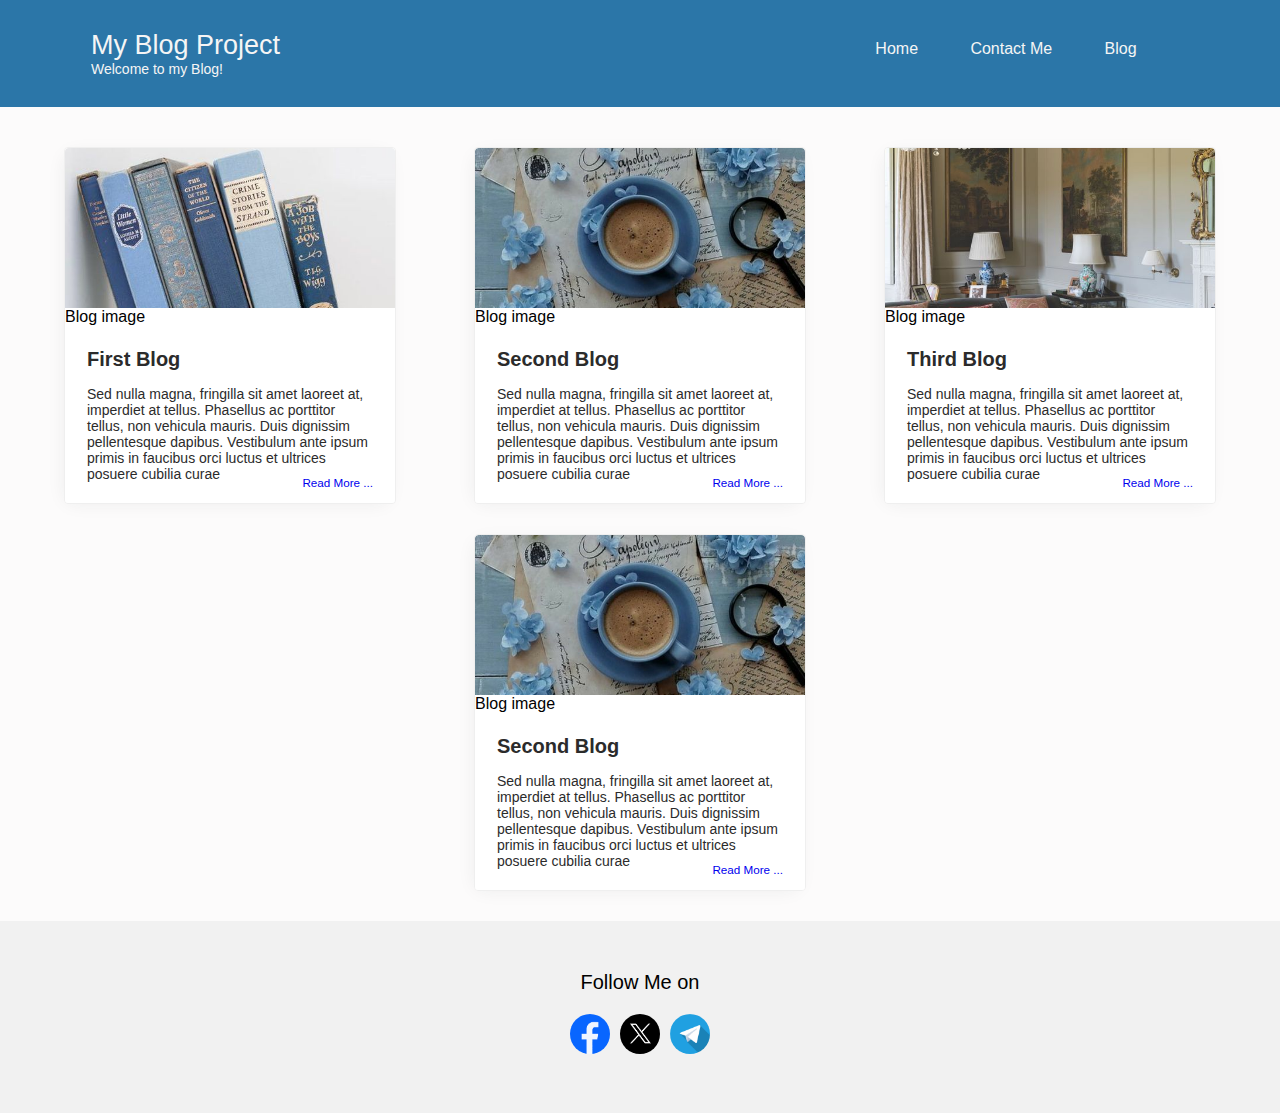
<file: index.html>
<!DOCTYPE html>
<html lang="en">
<head>
    <meta charset="UTF-8"/>
    <title>Title</title>
    <link rel="stylesheet" href="./styles/style.css"/>
</head>
<body>
<div class="grid page-wrapper h-100">
    <div class="header">
        <div class="header-title">
            <span class="fz-lg">My Blog Project</span>
            <span class="fz-sm">Welcome to my Blog!</span>
        </div>
        <div class="header-routes">
            <a
                    href="./index.html"
                    style="text-decoration: none; color: whitesmoke"
            >Home</a
            >
            <a
                    href="./index.html"
                    style="text-decoration: none; color: whitesmoke"
            >Contact Me</a
            >
            <a
                    href="./pages/blog.html"
                    style="text-decoration: none; color: whitesmoke"
            >Blog</a
            >
        </div>
    </div>

    <div class="content h-100">
        <div class="card">
            <img class="card-image" alt="Blog Image" src="./assets/1.jpg"/>
            <figcaption>Blog image</figcaption>
            <div class="card-content fz-sm">
                <span class="card-title fz-m">First Blog</span>
                Sed nulla magna, fringilla sit amet laoreet at, imperdiet at tellus.
                Phasellus ac porttitor tellus, non vehicula mauris. Duis dignissim
                pellentesque dapibus. Vestibulum ante ipsum primis in faucibus orci
                luctus et ultrices posuere cubilia curae
                <sub><a href="./pages/blog.html">Read More ...</a></sub>
            </div>
        </div>
        <div class="card">
            <img class="card-image" alt="Blog Image" src="./assets/2.jpg"/>
            <figcaption>Blog image</figcaption>
            <div class="card-content fz-sm">
                <span class="card-title fz-m">Second Blog</span>
                Sed nulla magna, fringilla sit amet laoreet at, imperdiet at tellus.
                Phasellus ac porttitor tellus, non vehicula mauris. Duis dignissim
                pellentesque dapibus. Vestibulum ante ipsum primis in faucibus orci
                luctus et ultrices posuere cubilia curae
                <sub><a href="./pages/blog-two.html">Read More ...</a></sub>
            </div>
        </div>
        <div class="card">
            <img class="card-image" alt="Blog Image" src="./assets/3.jpg"/>
            <figcaption>Blog image</figcaption>
            <div class="card-content fz-sm">
                <span class="card-title fz-m">Third Blog</span>
                Sed nulla magna, fringilla sit amet laoreet at, imperdiet at tellus.
                Phasellus ac porttitor tellus, non vehicula mauris. Duis dignissim
                pellentesque dapibus. Vestibulum ante ipsum primis in faucibus orci
                luctus et ultrices posuere cubilia curae
                <sub><a href="./pages/blog-three.html">Read More ...</a></sub>
            </div>
        </div>
        <div class="card">
            <img class="card-image" alt="Blog Image" src="./assets/2.jpg"/>
            <figcaption>Blog image</figcaption>
            <div class="card-content fz-sm">
                <span class="card-title fz-m">Second Blog</span>
                Sed nulla magna, fringilla sit amet laoreet at, imperdiet at tellus.
                Phasellus ac porttitor tellus, non vehicula mauris. Duis dignissim
                pellentesque dapibus. Vestibulum ante ipsum primis in faucibus orci
                luctus et ultrices posuere cubilia curae
                <sub><a href="./pages/blog-two.html">Read More ...</a></sub>
            </div>
        </div>
    </div>
    <div class="footer">
        <div class="fz-m">Follow Me on</div>
        <div class="social-media">
            <a href="https://www.facebook.com"
            ><img
                    class="logo"
                    alt="social media logo"
                    src="./assets/fb-logo.png"
            /></a>
            <a href="https://www.x.com">
                <img
                        class="logo"
                        alt="social media logo"
                        src="./assets/x-logo.webp"
                /></a>
            <a href="https://www.telegram.com">
                <img
                        class="logo"
                        alt="social media logo"
                        src="./assets/telegram-512.webp"
                /></a>
        </div>
    </div>
</div>
</body>
</html>
</file>
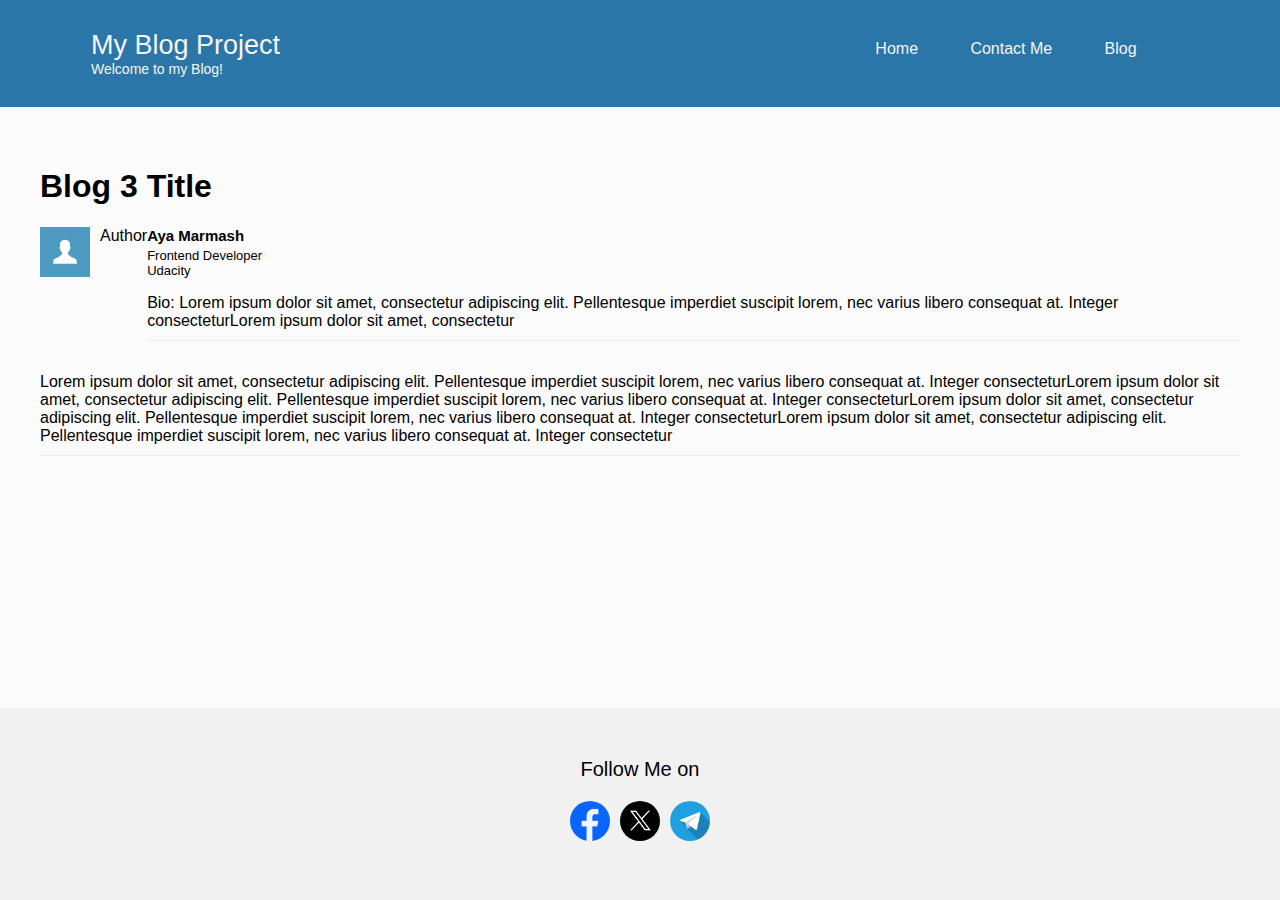
<file: pages/blog-three.html>
<!DOCTYPE html>
<html lang="en">
  <head>
    <meta charset="UTF-8" />
    <title>Title</title>
    <link rel="stylesheet" href="../styles/style.css" />
  </head>
  <body>
    <div class="grid page-wrapper h-100">
      <div class="header">
        <div class="header-title">
          <span class="fz-lg">My Blog Project</span>
          <span class="fz-sm">Welcome to my Blog!</span>
        </div>
        <div class="header-routes">
          <a
            href="../index.html"
            style="text-decoration: none; color: whitesmoke"
            >Home</a
          >
          <a
            href="../index.html"
            style="text-decoration: none; color: whitesmoke"
            >Contact Me</a
          >
          <a
            href="./pages/blog.html"
            style="text-decoration: none; color: whitesmoke"
            >Blog</a
          >
        </div>
      </div>

      <div class="content h-100">
        <div class="container">
          <div class="blog-post">
            <h1>Blog 3 Title</h1>
            <div class="author">
              <img src="../assets/author.jpg" alt="image for the author" />
              <figcaption>Author</figcaption>
              <div class="author-info">
                <span class="author-name"><b>Aya Marmash</b></span>
                <span class="author-title">Frontend Developer</span>
                <span class="author-title">Udacity</span>
                <p>
                  Bio: Lorem ipsum dolor sit amet, consectetur adipiscing elit.
                  Pellentesque imperdiet suscipit lorem, nec varius libero
                  consequat at. Integer consecteturLorem ipsum dolor sit amet,
                  consectetur
                </p>
              </div>
            </div>
            <p>
              Lorem ipsum dolor sit amet, consectetur adipiscing elit.
              Pellentesque imperdiet suscipit lorem, nec varius libero consequat
              at. Integer consecteturLorem ipsum dolor sit amet, consectetur
              adipiscing elit. Pellentesque imperdiet suscipit lorem, nec varius
              libero consequat at. Integer consecteturLorem ipsum dolor sit
              amet, consectetur adipiscing elit. Pellentesque imperdiet suscipit
              lorem, nec varius libero consequat at. Integer consecteturLorem
              ipsum dolor sit amet, consectetur adipiscing elit. Pellentesque
              imperdiet suscipit lorem, nec varius libero consequat at. Integer
              consectetur
            </p>
          </div>
        </div>
      </div>
      <div class="footer">
        <div class="fz-m">Follow Me on</div>
        <div class="social-media">
          <a href="https://www.facebook.com"
            ><img
              class="logo"
              alt="social media logo"
              src="../assets/fb-logo.png"
          /></a>
          <a href="https://www.x.com">
            <img
              class="logo"
              alt="social media logo"
              src="../assets/x-logo.webp"
          /></a>
          <a href="https://www.telegram.com">
            <img
              class="logo"
              alt="social media logo"
              src="../assets/telegram-512.webp"
          /></a>
        </div>
      </div>
    </div>
  </body>
</html>
</file>
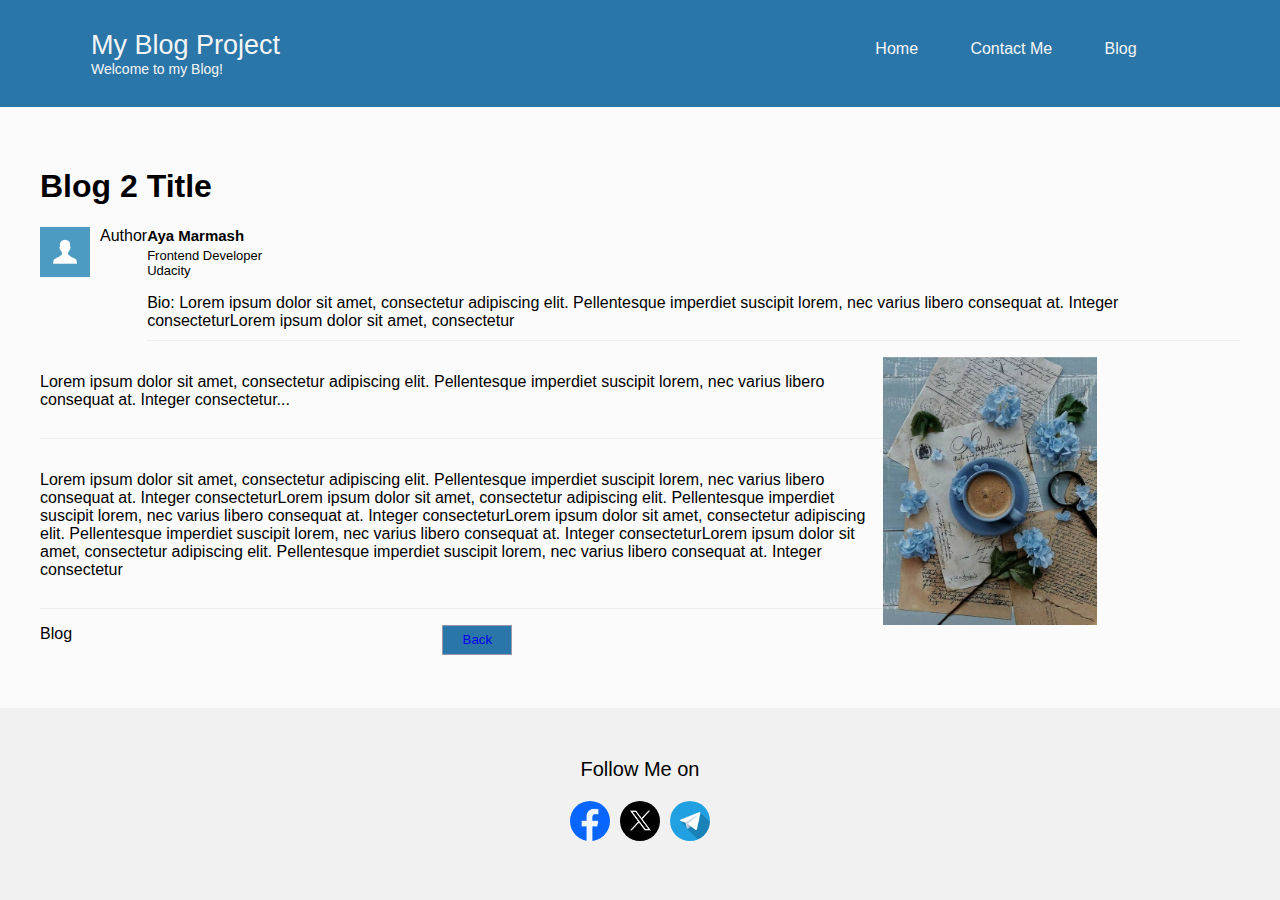
<file: pages/blog-two.html>
<!DOCTYPE html>
<html lang="en">
<head>
    <meta charset="UTF-8"/>
    <title>Title</title>
    <link rel="stylesheet" href="../styles/style.css"/>
</head>
<body>
<div class="grid page-wrapper h-100">
    <div class="header">
        <div class="header-title">
            <span class="fz-lg">My Blog Project</span>
            <span class="fz-sm">Welcome to my Blog!</span>
        </div>
        <div class="header-routes">
            <a
                    href="../index.html"
                    style="text-decoration: none; color: whitesmoke"
            >Home</a
            >
            <a
                    href="../index.html"
                    style="text-decoration: none; color: whitesmoke"
            >Contact Me</a
            >
            <a
                    href="./pages/blog.html"
                    style="text-decoration: none; color: whitesmoke"
            >Blog</a
            >
        </div>
    </div>

    <div class="content h-100">
        <div class="container">
            <div class="blog-post">
                <h1>Blog 2 Title</h1>
                <div class="author">
                    <img src="../assets/author.jpg" alt="image for the author" />
                    <figcaption>Author</figcaption>
                    <div class="author-info">
                      <span class="author-name"><b>Aya Marmash</b></span>
                      <span class="author-title">Frontend Developer</span>
                      <span class="author-title">Udacity</span>
                      <p>
                        Bio: Lorem ipsum dolor sit amet, consectetur adipiscing elit.
                        Pellentesque imperdiet suscipit lorem, nec varius libero
                        consequat at. Integer consecteturLorem ipsum dolor sit amet,
                        consectetur
                      </p>
                    </div>
                  </div>
      
                <div class="blog-grid">
                    <p class="blog-1">
                        Lorem ipsum dolor sit amet, consectetur adipiscing elit.
                        Pellentesque imperdiet suscipit lorem, nec varius libero
                        consequat at. Integer consectetur...
                    </p>
                    <img class="image" alt="" src="../assets/2.jpg"/>
                    <figcaption>Blog</figcaption>
                    <button><a href="../index.html">Back</a></button>
                    <p class="blog-2">
                        Lorem ipsum dolor sit amet, consectetur adipiscing elit.
                        Pellentesque imperdiet suscipit lorem, nec varius libero
                        consequat at. Integer consecteturLorem ipsum dolor sit amet,
                        consectetur adipiscing elit. Pellentesque imperdiet suscipit
                        lorem, nec varius libero consequat at. Integer consecteturLorem
                        ipsum dolor sit amet, consectetur adipiscing elit. Pellentesque
                        imperdiet suscipit lorem, nec varius libero consequat at.
                        Integer consecteturLorem ipsum dolor sit amet, consectetur
                        adipiscing elit. Pellentesque imperdiet suscipit lorem, nec
                        varius libero consequat at. Integer consectetur
                    </p>
                </div>
            </div>
        </div>
    </div>
    <div class="footer">
        <div class="fz-m">Follow Me on</div>
        <div class="social-media">
            <a href="https://www.facebook.com"
            ><img
                    class="logo"
                    alt="social media logo"
                    src="../assets/fb-logo.png"
            /></a>
            <a href="https://www.x.com">
                <img
                        class="logo"
                        alt="social media logo"
                        src="../assets/x-logo.webp"
                /></a>
            <a href="https://www.telegram.com">
                <img
                        class="logo"
                        alt="social media logo"
                        src="../assets/telegram-512.webp"
                /></a>
        </div>
    </div>
</div>
</body>
</html>
</file>
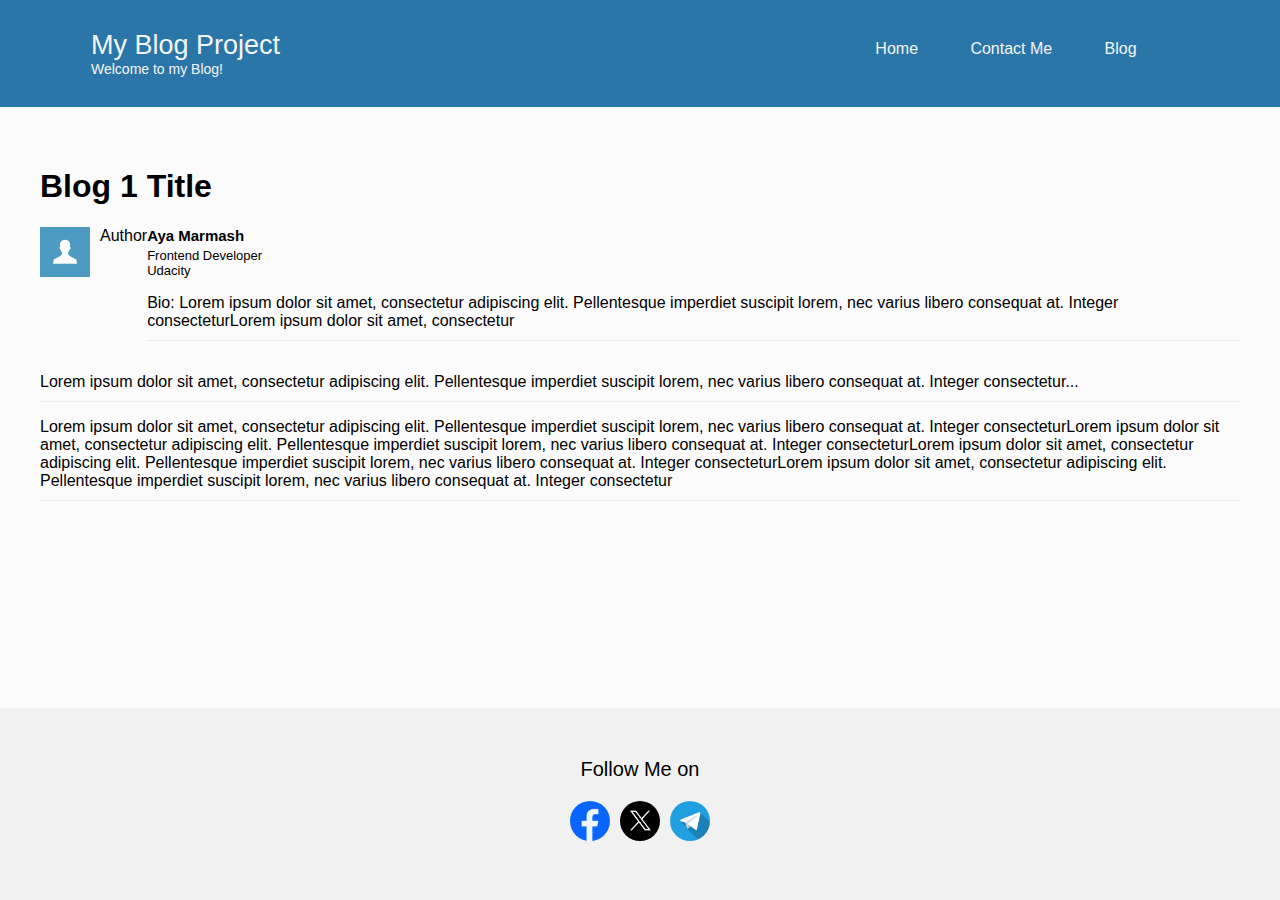
<file: pages/blog.html>
<!DOCTYPE html>
<html lang="en">
  <head>
    <meta charset="UTF-8" />
    <title>Title</title>
    <link rel="stylesheet" href="../styles/style.css" />
  </head>
  <body>
    <div class="grid page-wrapper h-100">
      <div class="header">
        <div class="header-title">
          <span class="fz-lg">My Blog Project</span>
          <span class="fz-sm">Welcome to my Blog!</span>
        </div>
        <div class="header-routes">
          <a
            href="../index.html"
            style="text-decoration: none; color: whitesmoke"
            >Home</a
          >
          <a
            href="../index.html"
            style="text-decoration: none; color: whitesmoke"
            >Contact Me</a
          >
          <a
            href="./pages/blog.html"
            style="text-decoration: none; color: whitesmoke"
            >Blog</a
          >
        </div>
      </div>

      <div class="content h-100">
        <div class="container">
          <div class="blog-post">
            <h1>Blog 1 Title</h1>

            <div class="author">
              <img src="../assets/author.jpg" alt="image for the author" />
              <figcaption>Author</figcaption>
              <div class="author-info">
                <span class="author-name"><b>Aya Marmash</b></span>
                <span class="author-title">Frontend Developer</span>
                <span class="author-title">Udacity</span>
                <p>
                  Bio: Lorem ipsum dolor sit amet, consectetur adipiscing elit.
                  Pellentesque imperdiet suscipit lorem, nec varius libero
                  consequat at. Integer consecteturLorem ipsum dolor sit amet,
                  consectetur
                </p>
              </div>
            </div>

            <p>
              Lorem ipsum dolor sit amet, consectetur adipiscing elit.
              Pellentesque imperdiet suscipit lorem, nec varius libero consequat
              at. Integer consectetur...
            </p>
            <p>
              Lorem ipsum dolor sit amet, consectetur adipiscing elit.
              Pellentesque imperdiet suscipit lorem, nec varius libero consequat
              at. Integer consecteturLorem ipsum dolor sit amet, consectetur
              adipiscing elit. Pellentesque imperdiet suscipit lorem, nec varius
              libero consequat at. Integer consecteturLorem ipsum dolor sit
              amet, consectetur adipiscing elit. Pellentesque imperdiet suscipit
              lorem, nec varius libero consequat at. Integer consecteturLorem
              ipsum dolor sit amet, consectetur adipiscing elit. Pellentesque
              imperdiet suscipit lorem, nec varius libero consequat at. Integer
              consectetur
            </p>
          </div>
        </div>
      </div>
      <div class="footer">
        <div class="fz-m">Follow Me on</div>
        <div class="social-media">
          <a href="https://www.facebook.com"
            ><img
              class="logo"
              alt="social media logo"
              src="../assets/fb-logo.png"
          /></a>
          <a href="https://www.x.com">
            <img
              class="logo"
              alt="social media logo"
              src="../assets/x-logo.webp"
          /></a>
          <a href="https://www.telegram.com">
            <img
              class="logo"
              alt="social media logo"
              src="../assets/telegram-512.webp"
          /></a>
        </div>
      </div>
    </div>
  </body>
</html>
</file>
<file: styles/style.css>
@import url("typography.css");
@import url("utils.css");
@import url("blog.css");
@import url("main-page.css");
@import url("responsive.css");
@import url("common.css");

html,
body {
    height: 100%;
    width: 100%;
    margin: 0;
}

body {
    font-family: Arial, Helvetica, sans-serif;
}

a {
    text-decoration: none;
}
</file>
